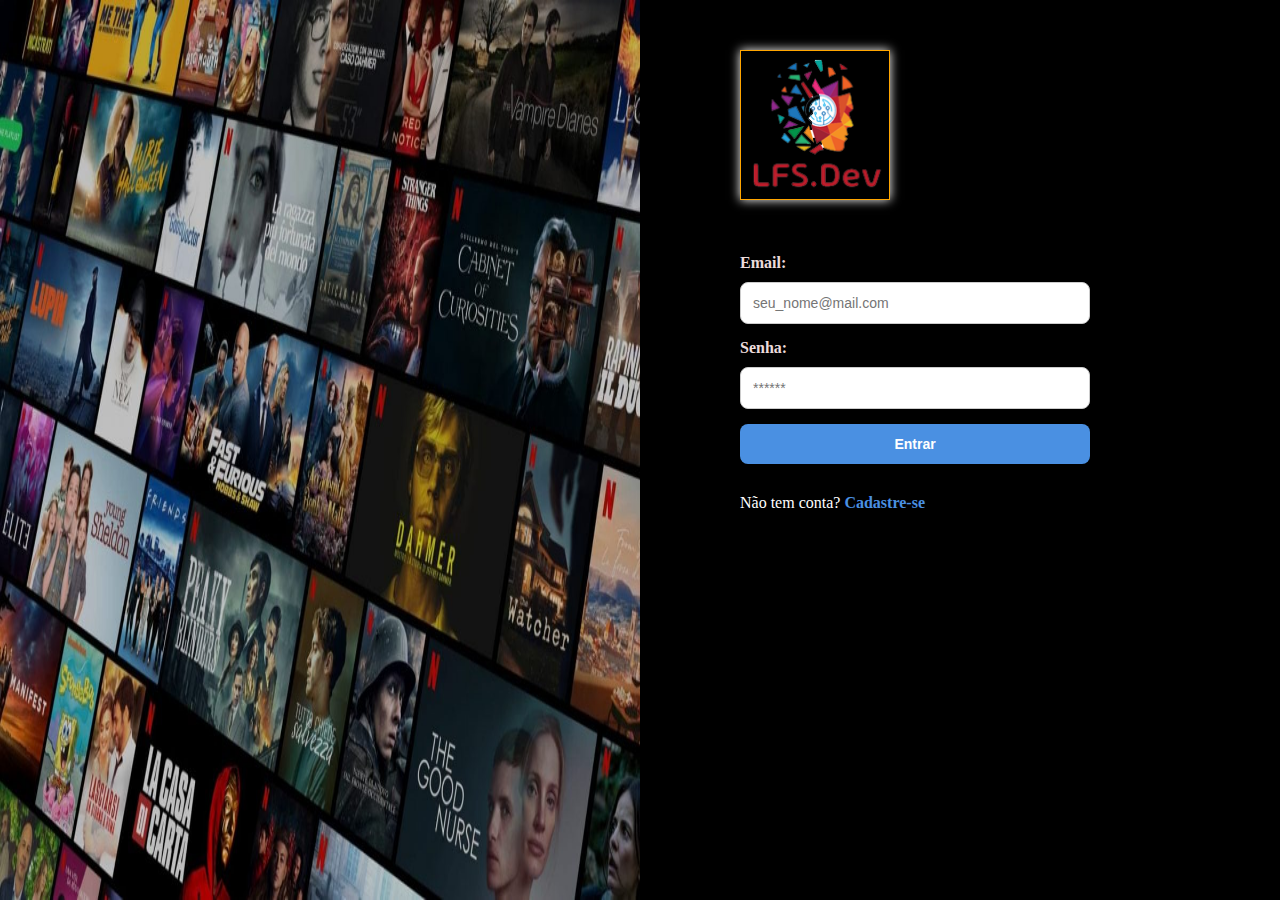
<file: index.html>
<!DOCTYPE html>
<html lang="en">
    <head>
        <meta charset="UTF-8">
        <meta name="viewport" content="width=device-width, initial-scale=1.0">
        <title>Login | LFS.dev</title>
        <link rel="stylesheet" href="./css/style.css">
        <script defer src="js/script.js"></script>
    </head>
    <body>
        <main>
            <img src="./img/capa-login.jpg" class="capa">
            <div class="content-login">
                <img src="./img/logo.png" class="logo">
                <form class="form-login">
                    <p>
                        <label for="email">Email:</label>
                        <input id="email" type="email" placeholder="seu_nome@mail.com" required>
                    </p>

                    <p>
                        <label for="senha">Senha:</label>
                        <input id="senha" type="password" placeholder="******" required>
                    </p>
                    <button onclick="faz_login(event)">Entrar</button>
                </form>
                <p>Não tem conta? <span>Cadastre-se</span></p>
            </div>
            
        </main>
    </body>
</html>
</file>
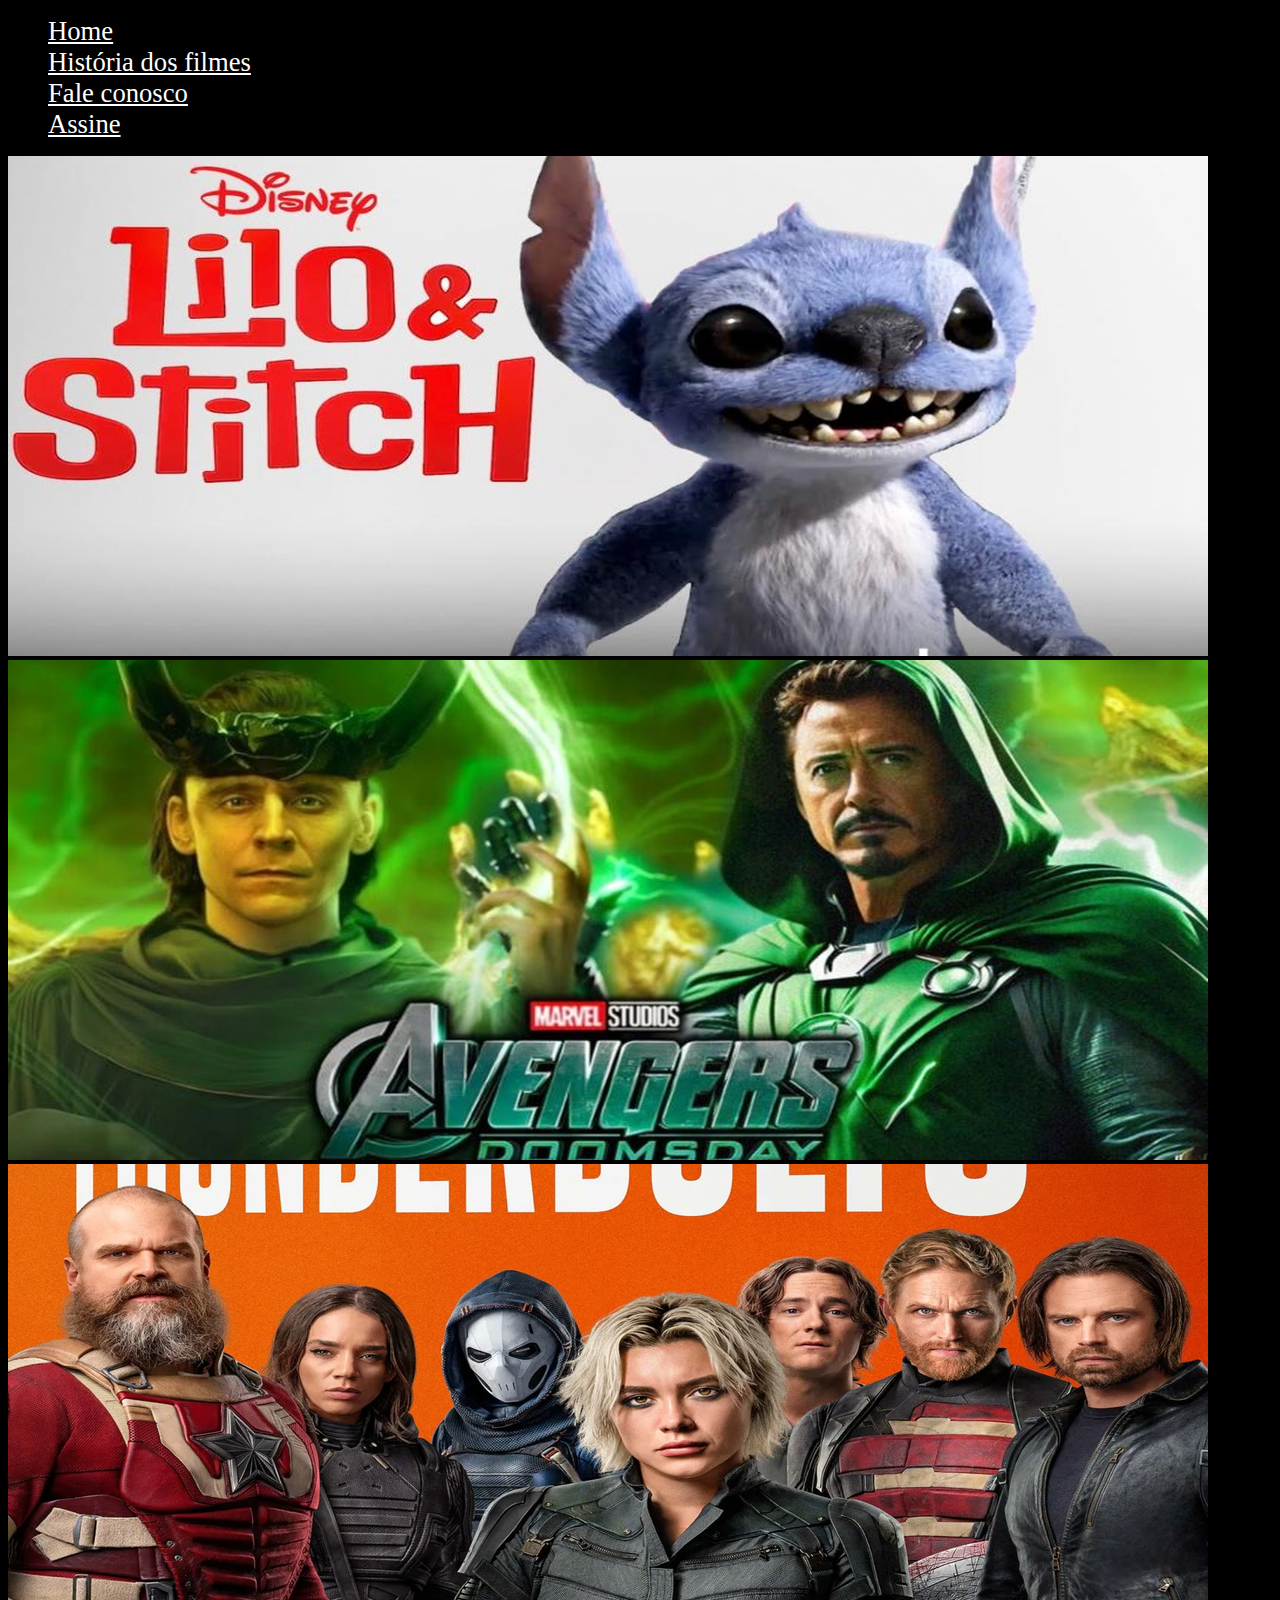
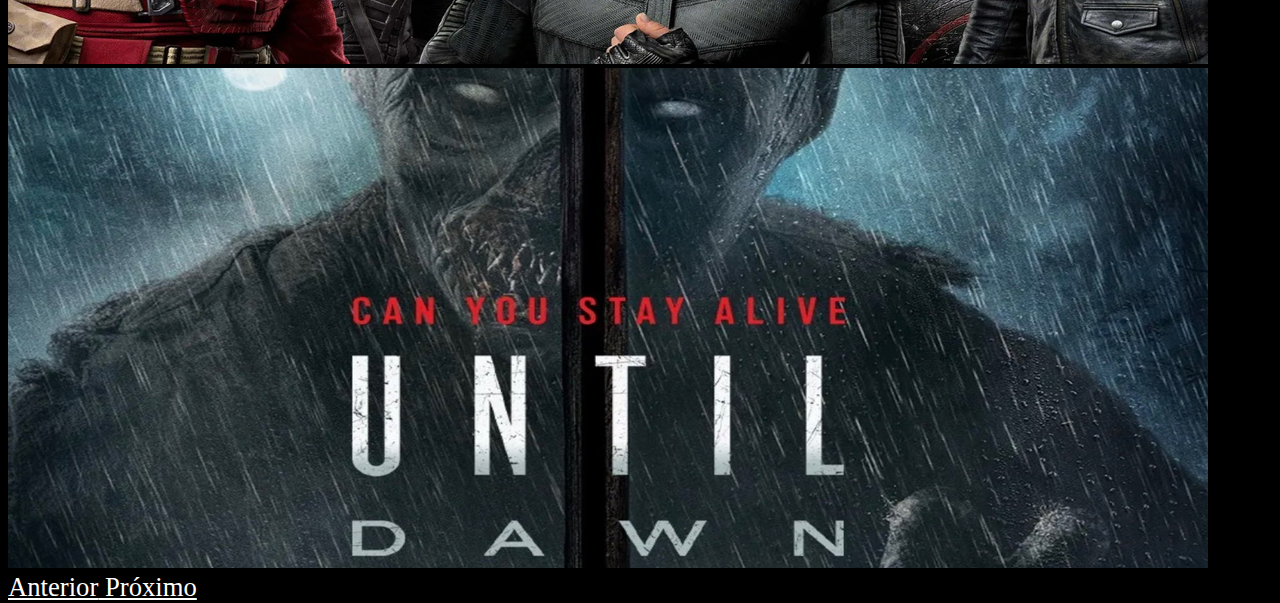
<file: home.html>
<!DOCTYPE html>
<html lang="en">
    <head>
        <meta charset="UTF-8">
        <meta name="viewport" content="width=device-width, initial-scale=1.0">
        <title>Tela inicial | LFS.dev</title>
        
        <link rel="stylesheet" href="https://stackpath.bootstrapcdn.com/bootstrap/4.1.3/css/bootstrap.min.css" integrity="sha384-MCw98/SFnGE8fJT3GXwEOngsV7Zt27NXFoaoApmYm81iuXoPkFOJwJ8ERdknLPMO" crossorigin="anonymous">
        
        <link rel="stylesheet" href="css/pag2.css">
        <script defer src="https://code.jquery.com/jquery-3.3.1.slim.min.js" integrity="sha384-q8i/X+965DzO0rT7abK41JStQIAqVgRVzpbzo5smXKp4YfRvH+8abtTE1Pi6jizo" crossorigin="anonymous"></script>
        <script defer src="https://cdnjs.cloudflare.com/ajax/libs/popper.js/1.14.3/umd/popper.min.js" integrity="sha384-ZMP7rVo3mIykV+2+9J3UJ46jBk0WLaUAdn689aCwoqbBJiSnjAK/l8WvCWPIPm49" crossorigin="anonymous"></script>
        <script defer src="https://stackpath.bootstrapcdn.com/bootstrap/4.1.3/js/bootstrap.min.js" integrity="sha384-ChfqqxuZUCnJSK3+MXmPNIyE6ZbWh2IMqE241rYiqJxyMiZ6OW/JmZQ5stwEULTy" crossorigin="anonymous"></script>
    </head>
    <body>
        <ul class="nav justify-content-center">
            <li class="nav-item">
                <a class="nav-link active" href="#">Home</a>
            </li>
            <li class="nav-item">
                <a class="nav-link" href="#">História dos filmes</a>
            </li>
            <li class="nav-item">
                <a class="nav-link" href="#">Fale conosco</a>
            </li>
            <li class="nav-item">
                <a class="nav-link" href="#">Assine</a>
            </li>
        </ul>

        <div id="carouselExampleControls" class="carousel slide tamanho-carousel" data-ride="carousel">
            <div class="carousel-inner">
                <div class="carousel-item active">
                <img class="d-block w-100" src="img/filme1.png" alt="Primeiro Slide">
                </div>
                <div class="carousel-item">
                <img class="d-block w-100" src="img/filme2.png" alt="Segundo Slide">
                </div>
                <div class="carousel-item">
                <img class="d-block w-100" src="img/filme3.png" alt="Terceiro Slide">
                </div>
                <div class="carousel-item">
                <img class="d-block w-100" src="img/filme4.png" alt="Quarto Slide">
                </div>
            </div>
            <a class="carousel-control-prev" href="#carouselExampleControls" role="button" data-slide="prev">
                <span class="carousel-control-prev-icon" aria-hidden="true"></span>
                <span class="sr-only">Anterior</span>
            </a>
            <a class="carousel-control-next" href="#carouselExampleControls" role="button" data-slide="next">
                <span class="carousel-control-next-icon" aria-hidden="true"></span>
                <span class="sr-only">Próximo</span>
            </a>
            </div>














        

        
    </body>
</html>
</file>
<file: css/style.css>
* {
    margin: 0;
    padding: 0;
    box-sizing: border-box;
}

body {
    background-color: #000;
    color: #FFF;
}

main {
    display: flex;
}

.capa {
    width: 50%;
    height: 100vh;
    min-width: 350px;
}

.content-login {
    width: 50%;
    padding: 50px 100px;
}

.logo {
    border: 1px solid orange;
    width: 150px;
    box-shadow: 0 0 10px #FFF;
    min-width: 100px;
}

.form-login {
    width: 100%;
    max-width: 350px;
    margin-top: 50px;
    margin-bottom: 30px;
}
  
.form-login p {
    margin-bottom: 15px;
}
  
.form-login label {
    display: block;
    font-weight: 600;
    margin-bottom: 10px;
    color: #ecdcdc;
}
  
.form-login input {
    width: 100%;
    padding: 12px;
    border: 1px solid #ccc;
    border-radius: 8px;
    font-size: 14px;
}
  
.form-login input:focus {
    outline: none;
}
  
.form-login button {
    width: 100%;
    padding: 12px;
    background-color: #4a90e2;
    color: white;
    border: none;
    border-radius: 8px;
    font-size: 14px;
    font-weight: bold;
    cursor: pointer;
}
  
.form-login button:hover {
    background-color: #357abd;
}
  
.content-login span {
    color: #4a90e2;
    font-weight: bold;
    cursor: pointer;
}
  
.content-login span:hover {
    text-decoration: underline;
}

@media (max-width: 768px) {
    main {
      background-image: url("../img/capa-login.jpg");
      background-repeat: no-repeat;
      background-size: cover;
      background-position: center;
      height: 100vh;
      align-items: center;
      justify-content: center;
    }
  
    .capa {
      display: none;
    }
  
    .content-login {
      width: 50%;
      height: 85vh;
      margin: 0 auto;
      background-color: rgba(0, 0, 0, 0.7);
    }
  }
</file>
<file: css/pag2.css>
body {
    background-color: #000;
}

a {
    color: #FFF;
    font-size: 20pt;
}

.tamanho-carousel {
    max-height: 500px;
}

.tamanho-carousel img {
  height: 500px;
}
</file>
